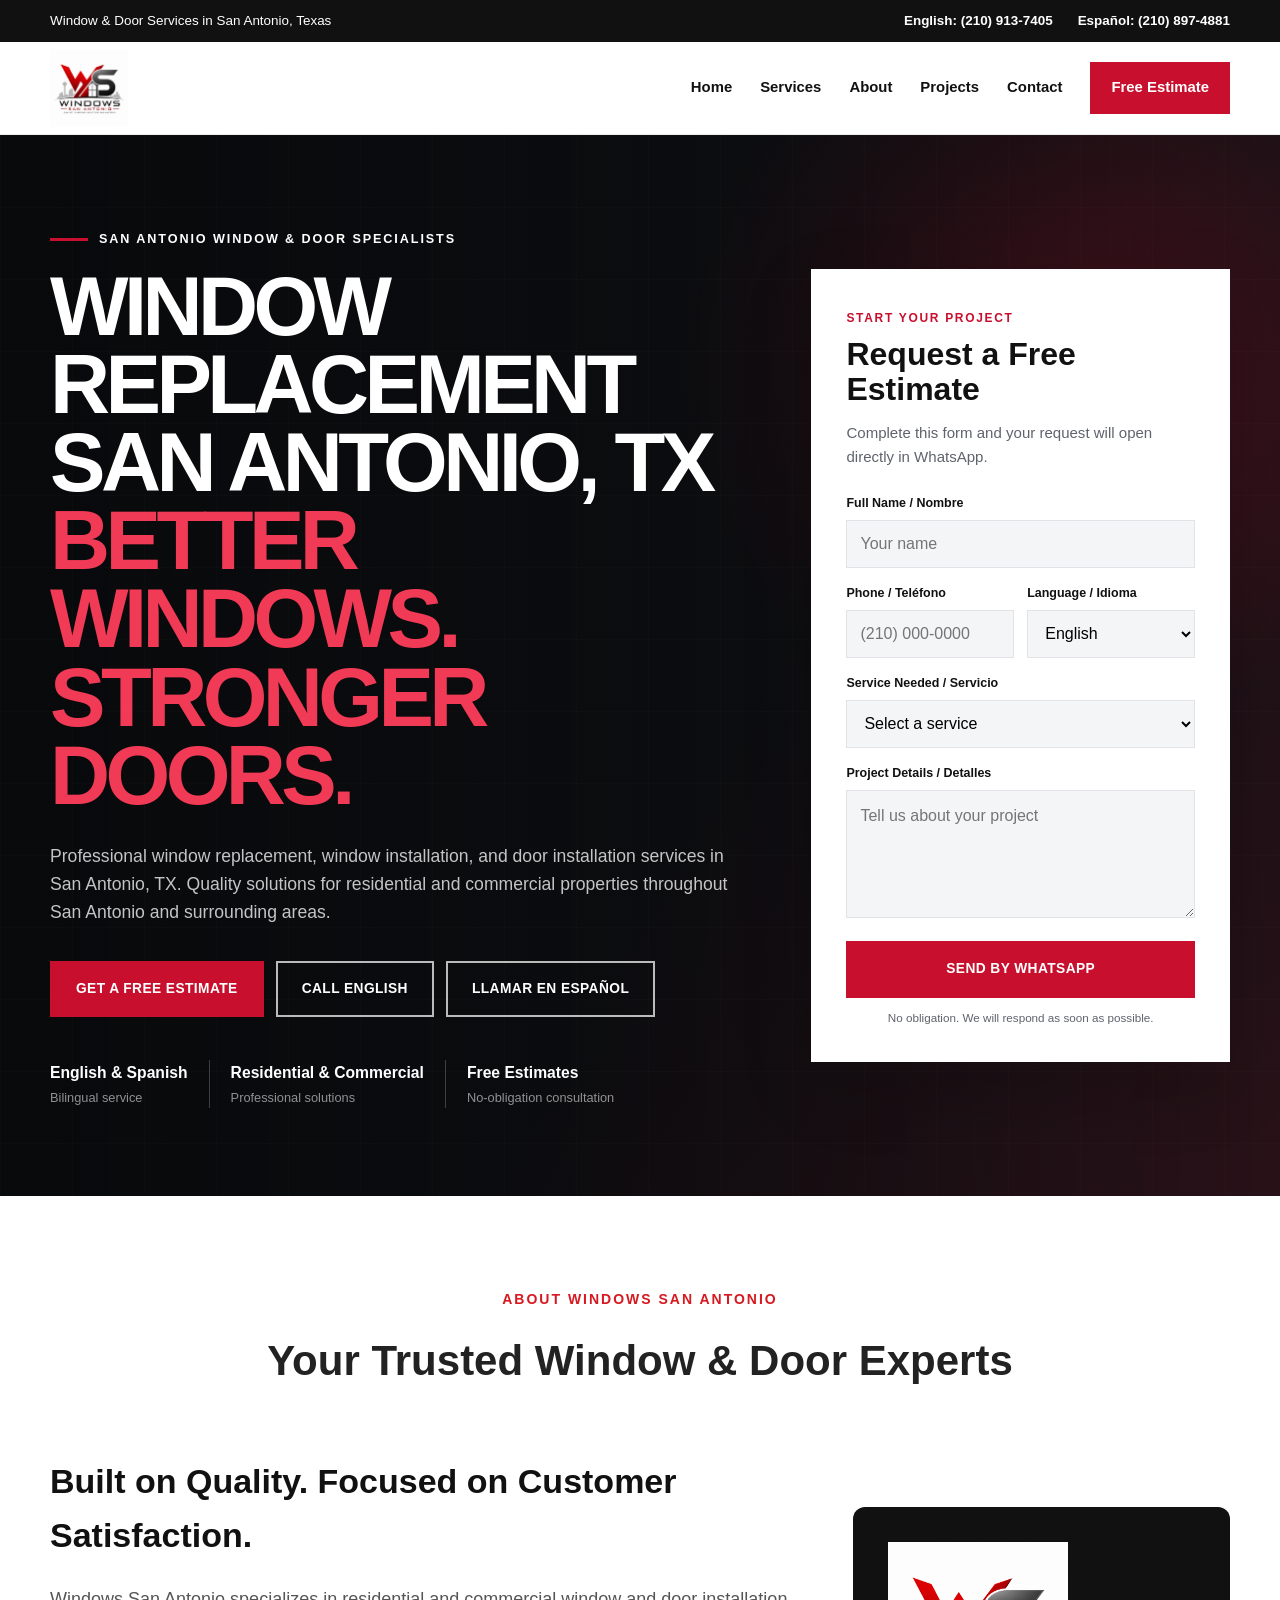
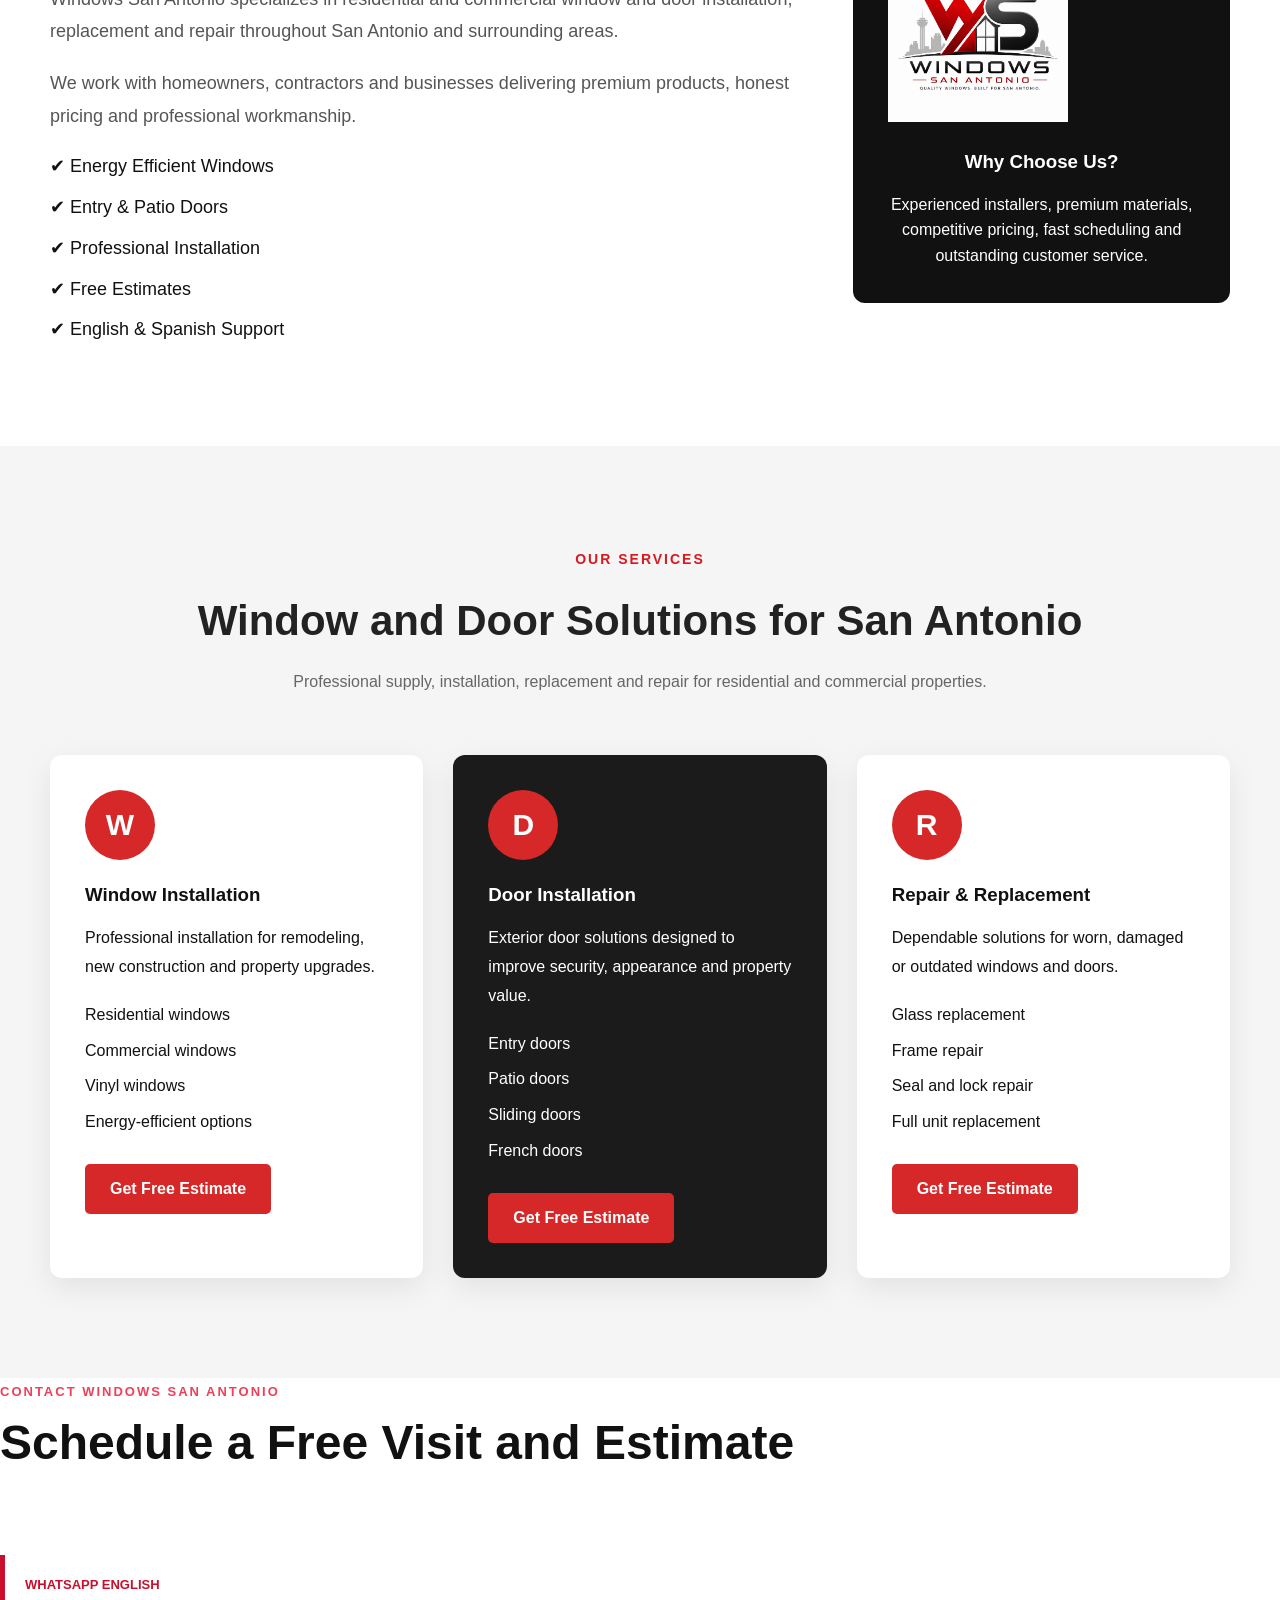
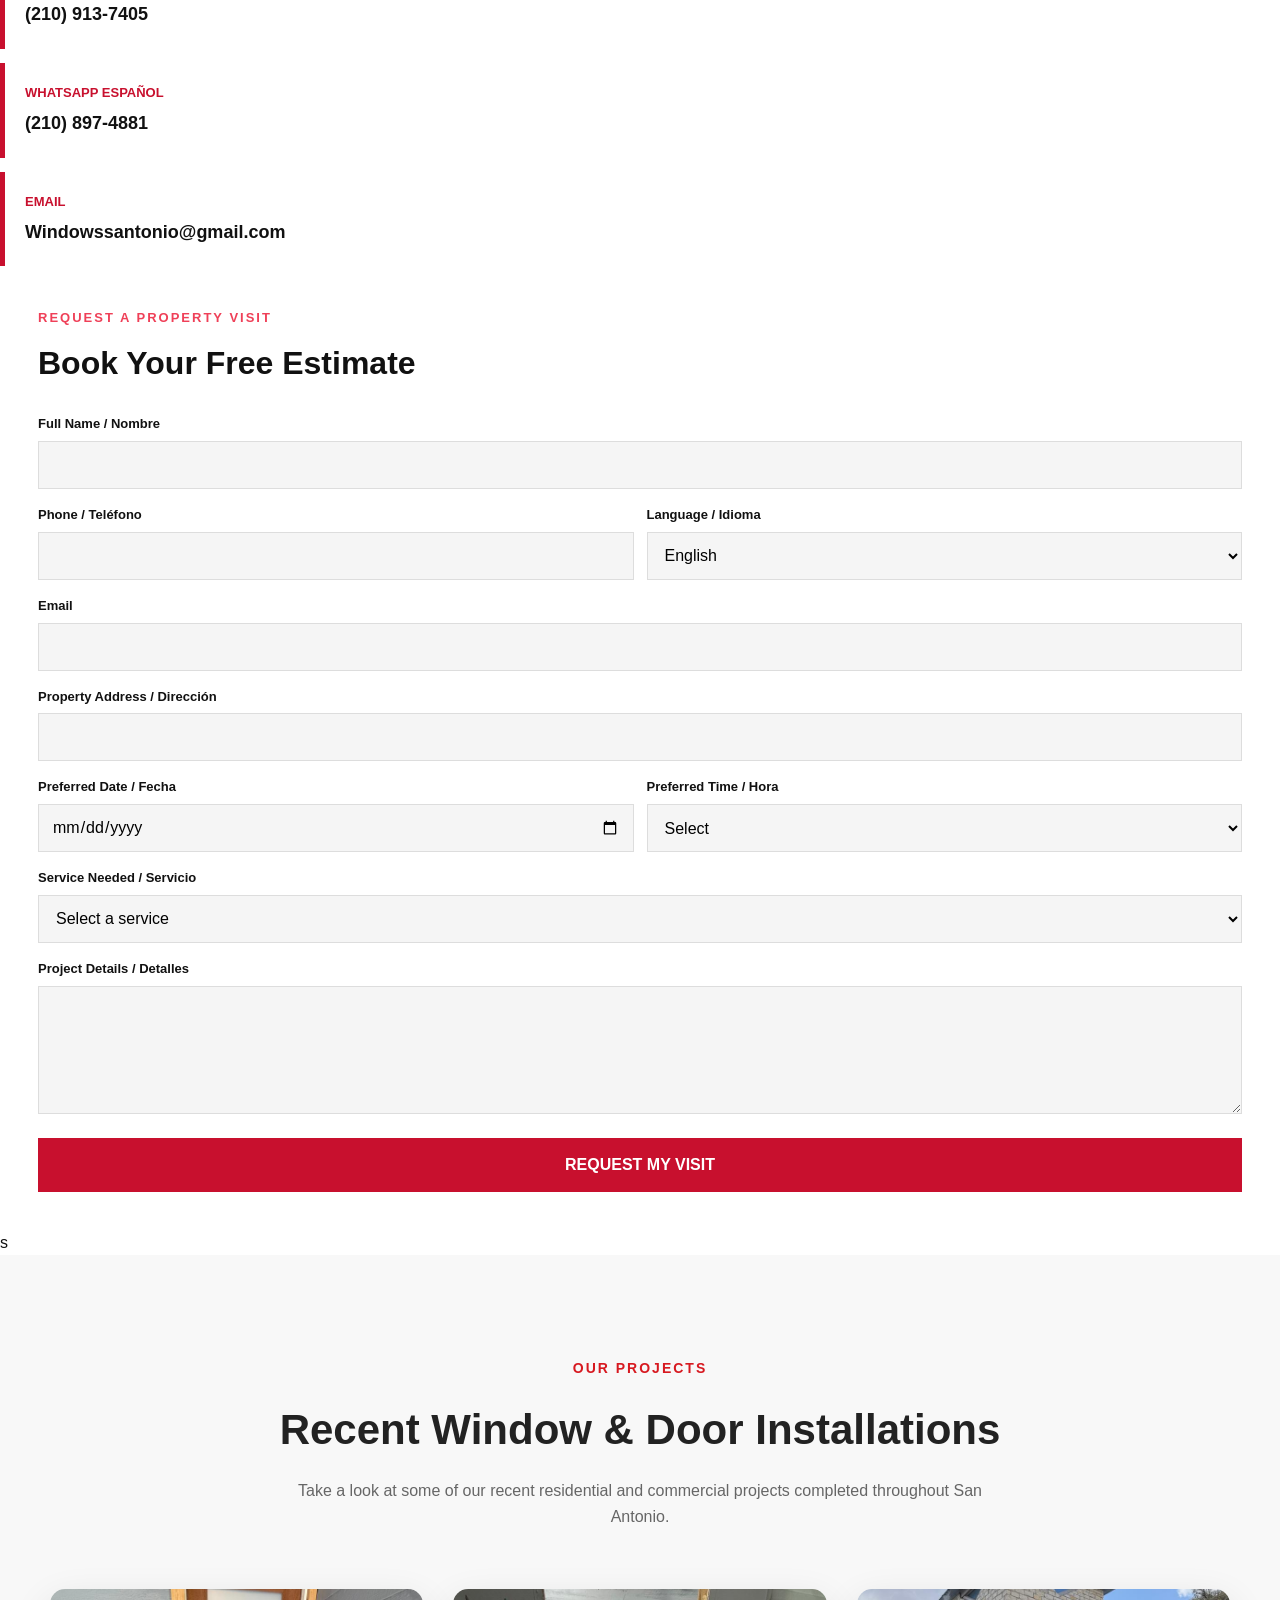
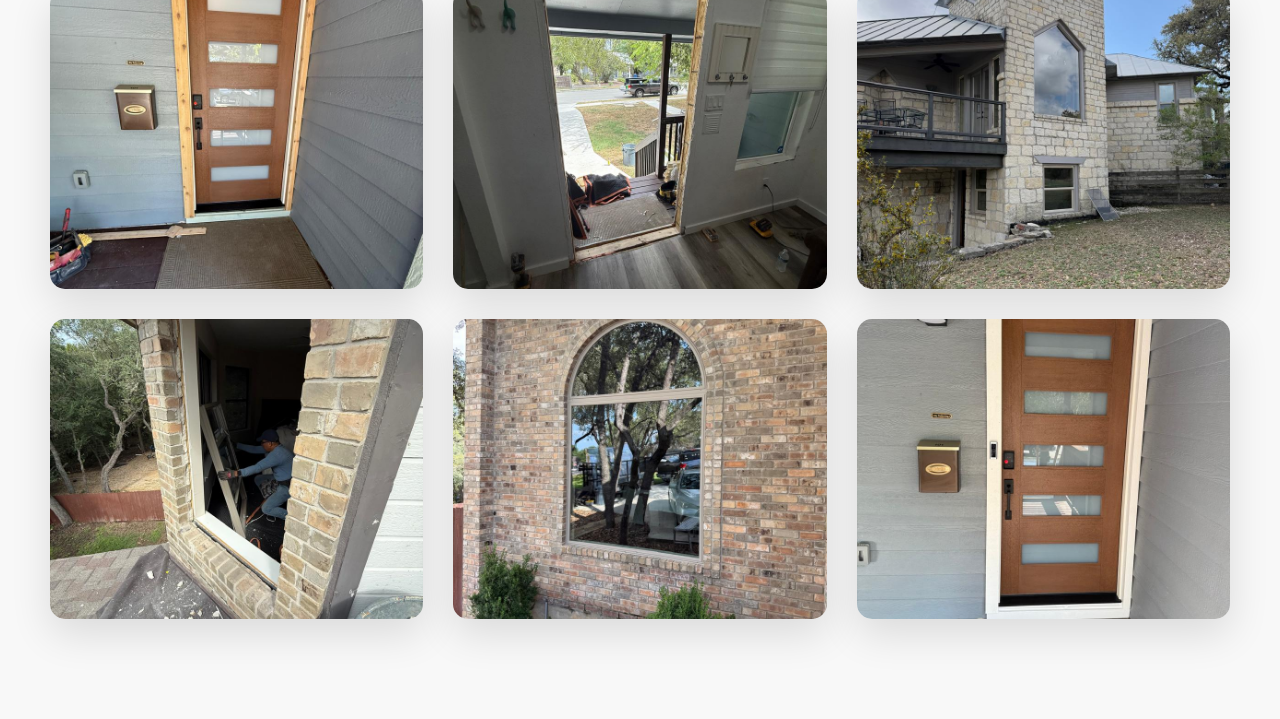
<file: index.html>
<!DOCTYPE html>
<html lang="en">
<head>
    <meta charset="UTF-8">
<meta name="google-site-verification" content="VeiWjIQxqoqvaXBOMvu2eYGOmdE_u5A2IFhsGp7LSBg" />
    <meta
        name="viewport"
        content="width=device-width, initial-scale=1.0"
    >
<title>
   Window Replacement San Antonio, TX | Windows San Antonio
</title>
    
  <meta name="description" content="Window replacement and installation in San Antonio, TX. Professional window and door installation for residential and commercial properties. Free estimates.">
  <meta name="robots" content="index, follow"><meta name="description" content="Professional window installation, window replacement, d
<meta name="author" content="Windows San Antonio">
<link rel="canonical" href="https://windowssanantonio.com/">
<link rel="icon" href="images/windows-san-antonio-logo.png"> 

    <link
        rel="stylesheet"
        href="css/style.css"
    >
</head>

<body>

    <!-- TOP CONTACT BAR -->
    <div class="top-bar">
        <div class="container top-bar-content">

            <p>
                Window & Door Services in San Antonio, Texas
            </p>

            <div class="top-bar-links">

                <a href="tel:+12109137405">
                    English: (210) 913-7405
                </a>

                <a href="tel:+12108974881">
                    Español: (210) 897-4881
                </a>

            </div>

        </div>
    </div>


    <!-- HEADER -->
    <header class="site-header" id="home">

        <nav class="navbar">

            <div class="container navbar-content">

                <!-- OFFICIAL LOGO -->
                <a
                    href="#home"
                    class="brand"
                    aria-label="Windows San Antonio Home"
                >
                    <img
                        src="images/windows-san-antonio-logo.png"
                        alt="Windows San Antonio"
                    >
                </a>


                <!-- MOBILE MENU BUTTON -->
                <button
                    class="menu-toggle"
                    id="menuToggle"
                    type="button"
                    aria-label="Open navigation menu"
                    aria-expanded="false"
                >
                    <span></span>
                    <span></span>
                    <span></span>
                </button>


                <!-- NAVIGATION -->
                <div class="nav-menu" id="navMenu">

                    <a href="#home">Home</a>

                    <a href="#services">Services</a>

                    <a href="#about">About</a>

                    <a href="#projects">Projects</a>

                    <a href="#contact">Contact</a>

                    <a
                        href="#estimate"
                        class="nav-cta"
                    >
                        Free Estimate
                    </a>

                </div>

            </div>

        </nav>

    </header>


    <main>

        <!-- HERO SECTION -->
        <section class="hero">

            <div class="hero-overlay"></div>

            <div class="container hero-content">

                <!-- HERO TEXT -->
                <div class="hero-copy">

                    <span class="eyebrow">
                        San Antonio Window & Door Specialists
                    </span>

                 <h1>
  Window Replacement San Antonio, TX<br />
  <span>Better Windows. Stronger Doors.</span>
</h1> 

   <p>
  Professional window replacement, window installation, and door installation
  services in San Antonio, TX. Quality solutions for residential and commercial
  properties throughout San Antonio and surrounding areas.
</p>                 


                    <!-- MAIN BUTTONS -->
                    <div class="hero-actions">

                        <a
                            href="#estimate"
                            class="button button-primary"
                        >
                            Get a Free Estimate
                        </a>

                        <a
                            href="tel:+12109137405"
                            class="button button-secondary"
                        >
                            Call English
                        </a>

                        <a
                            href="tel:+12108974881"
                            class="button button-secondary"
                        >
                            Llamar en Español
                        </a>

                    </div>


                    <!-- BENEFITS -->
                    <div class="hero-features">

                        <div class="feature-item">
                            <strong>English & Spanish</strong>
                            <span>Bilingual service</span>
                        </div>

                        <div class="feature-item">
                            <strong>Residential & Commercial</strong>
                            <span>Professional solutions</span>
                        </div>

                        <div class="feature-item">
                            <strong>Free Estimates</strong>
                            <span>No-obligation consultation</span>
                        </div>

                    </div>

                </div>


                <!-- ESTIMATE FORM -->
                <aside
                    class="estimate-card"
                    id="estimate"
                >

                    <span class="card-label">
                        Start Your Project
                    </span>

                    <h2>
                        Request a Free Estimate
                    </h2>

                    <p>
                        Complete this form and your request
                        will open directly in WhatsApp.
                    </p>


                    <form
                        class="estimate-form"
                        id="estimateForm"
                    >

                        <div class="form-group">

                            <label for="name">
                                Full Name / Nombre
                            </label>

                            <input
                                type="text"
                                id="name"
                                name="name"
                                placeholder="Your name"
                                required
                            >

                        </div>


                        <div class="form-row">

                            <div class="form-group">

                                <label for="phone">
                                    Phone / Teléfono
                                </label>

                                <input
                                    type="tel"
                                    id="phone"
                                    name="phone"
                                    placeholder="(210) 000-0000"
                                    required
                                >

                            </div>


                            <div class="form-group">

                                <label for="language">
                                    Language / Idioma
                                </label>

                                <select
                                    id="language"
                                    name="language"
                                    required
                                >
                                    <option value="english">
                                        English
                                    </option>

                                    <option value="spanish">
                                        Español
                                    </option>
                                </select>

                            </div>

                        </div>


                        <div class="form-group">

                            <label for="service">
                                Service Needed / Servicio
                            </label>

                            <select
                                id="service"
                                name="service"
                                required
                            >
                                <option value="">
                                    Select a service
                                </option>

                                <option value="Window Supply">
                                    Window Supply
                                </option>

                                <option value="Window Installation">
                                    Window Installation
                                </option>

                                <option value="Window Replacement">
                                    Window Replacement
                                </option>

                                <option value="Window Repair">
                                    Window Repair
                                </option>

                                <option value="Door Supply">
                                    Door Supply
                                </option>

                                <option value="Door Installation">
                                    Door Installation
                                </option>

                                <option value="Door Repair">
                                    Door Repair
                                </option>
                            </select>

                        </div>


                        <div class="form-group">

                            <label for="message">
                                Project Details / Detalles
                            </label>

                            <textarea
                                id="message"
                                name="message"
                                rows="4"
                                placeholder="Tell us about your project"
                            ></textarea>

                        </div>


                        <button
                            type="submit"
                            class="button button-primary form-button"
                        >
                            Send by WhatsApp
                        </button>


                        <p class="form-note">
                            No obligation. We will respond as soon as possible.
                        </p>

                    </form>

                </aside>

            </div>

        </section>


        <section class="about" id="about">

    <div class="container">

        <div class="section-title">
            <span>ABOUT WINDOWS SAN ANTONIO</span>
            <h2>Your Trusted Window & Door Experts</h2>
        </div>

        <div class="about-grid">

            <div class="about-text">

                <h3>Built on Quality. Focused on Customer Satisfaction.</h3>

                <p>
                    Windows San Antonio specializes in residential and commercial
                    window and door installation, replacement and repair throughout
                    San Antonio and surrounding areas.
                </p>

                <p>
                    We work with homeowners, contractors and businesses delivering
                    premium products, honest pricing and professional workmanship.
                </p>

                <ul class="about-list">

                    <li>✔ Energy Efficient Windows</li>

                    <li>✔ Entry & Patio Doors</li>

                    <li>✔ Professional Installation</li>

                    <li>✔ Free Estimates</li>

                    <li>✔ English & Spanish Support</li>

                </ul>

            </div>

            <div class="about-card">

                <img src="images/windows-san-antonio-logo.png" alt="Windows San Antonio Logo">

                <h3>Why Choose Us?</h3>

                <p>
                    Experienced installers, premium materials, competitive pricing,
                    fast scheduling and outstanding customer service.
                </p>

            </div>

        </div>

    </div>

</section>
<!-- SERVICES SECTION -->
<section class="services" id="services">

    <div class="container">

        <div class="section-title">

            <span>OUR SERVICES</span>

            <h2>
                Window and Door Solutions for San Antonio
            </h2>

            <p>
                Professional supply, installation, replacement and repair
                for residential and commercial properties.
            </p>

        </div>


        <div class="services-grid">

            <article class="service-card">

                <div class="service-icon">
                    W
                </div>

                <h3>
                    Window Installation
                </h3>

                <p>
                    Professional installation for remodeling,
                    new construction and property upgrades.
                </p>

                <ul>
                    <li>Residential windows</li>
                    <li>Commercial windows</li>
                    <li>Vinyl windows</li>
                    <li>Energy-efficient options</li>
                </ul>

                <a href="#estimate">
                    Get Free Estimate
                </a>

            </article>


            <article class="service-card featured-service">

                <div class="service-icon">
                    D
                </div>

                <h3>
                    Door Installation
                </h3>

                <p>
                    Exterior door solutions designed to improve
                    security, appearance and property value.
                </p>

                <ul>
                    <li>Entry doors</li>
                    <li>Patio doors</li>
                    <li>Sliding doors</li>
                    <li>French doors</li>
                </ul>

                <a href="#estimate">
                    Get Free Estimate
                </a>

            </article>


            <article class="service-card">

                <div class="service-icon">
                    R
                </div>

                <h3>
                    Repair & Replacement
                </h3>

                <p>
                    Dependable solutions for worn, damaged
                    or outdated windows and doors.
                </p>

                <ul>
                    <li>Glass replacement</li>
                    <li>Frame repair</li>
                    <li>Seal and lock repair</li>
                    <li>Full unit replacement</li>
                </ul>

                <a href="#estimate">
                    Get Free Estimate
                </a>

            </article>

        </div>

    </div>

</section>
<div class="visit-info">

            <span class="section-label">
                CONTACT WINDOWS SAN ANTONIO
            </span>

            <h2>
                Schedule a Free Visit and Estimate
            </h2>

            <p>
                Tell us about your window or door project.
                Choose your preferred language and request a visit
                to evaluate the property.
            </p>

            <div class="contact-options">

                <a
                    href="https://wa.me/12109137405?text=Hello%20Windows%20San%20Antonio.%20I%20would%20like%20to%20request%20a%20free%20visit%20and%20estimate."
                    target="_blank"
                    rel="noopener noreferrer"
                    class="contact-option"
                >
                    <span>WhatsApp English</span>
                    <strong>(210) 913-7405</strong>
                </a>

                <a
                    href="https://wa.me/12108974881?text=Hola%20Windows%20San%20Antonio.%20Quisiera%20solicitar%20una%20visita%20y%20cotización%20gratis."
                    target="_blank"
                    rel="noopener noreferrer"
                    class="contact-option"
                >
                    <span>WhatsApp Español</span>
                    <strong>(210) 897-4881</strong>
                </a>

                <a
                    href="mailto:Windowssantonio@gmail.com"
                    class="contact-option"
                >
                    <span>Email</span>
                    <strong>Windowssantonio@gmail.com</strong>
                </a>

            </div>

        </div>


        <div class="visit-form-card">

            <span class="form-label">
                REQUEST A PROPERTY VISIT
            </span>

            <h3>
                Book Your Free Estimate
            </h3>

            <form id="visitForm">

                <div class="form-group">

                    <label for="visitName">
                        Full Name / Nombre
                    </label>

                    <input
                        type="text"
                        id="visitName"
                        name="visitName"
                        required
                    >

                </div>


                <div class="form-row">

                    <div class="form-group">

                        <label for="visitPhone">
                            Phone / Teléfono
                        </label>

                        <input
                            type="tel"
                            id="visitPhone"
                            name="visitPhone"
                            required
                        >

                    </div>


                    <div class="form-group">

                        <label for="visitLanguage">
                            Language / Idioma
                        </label>

                        <select
                            id="visitLanguage"
                            name="visitLanguage"
                            required
                        >
                            <option value="english">
                                English
                            </option>

                            <option value="spanish">
                                Español
                            </option>
                        </select>

                    </div>

                </div>


                <div class="form-group">

                    <label for="visitEmail">
                        Email
                    </label>

                    <input
                        type="email"
                        id="visitEmail"
                        name="visitEmail"
                    >

                </div>


                <div class="form-group">

                    <label for="visitAddress">
                        Property Address / Dirección
                    </label>

                    <input
                        type="text"
                        id="visitAddress"
                        name="visitAddress"
                        required
                    >

                </div>


                <div class="form-row">

                    <div class="form-group">

                        <label for="visitDate">
                            Preferred Date / Fecha
                        </label>

                        <input
                            type="date"
                            id="visitDate"
                            name="visitDate"
                            required
                        >

                    </div>


                    <div class="form-group">

                        <label for="visitTime">
                            Preferred Time / Hora
                        </label>

                        <select
                            id="visitTime"
                            name="visitTime"
                            required
                        >
                            <option value="">
                                Select
                            </option>

                            <option value="Morning">
                                Morning / Mañana
                            </option>

                            <option value="Afternoon">
                                Afternoon / Tarde
                            </option>

                            <option value="Evening">
                                Evening / Noche
                            </option>
                        </select>

                    </div>

                </div>


                <div class="form-group">

                    <label for="visitService">
                        Service Needed / Servicio
                    </label>

                    <select
                        id="visitService"
                        name="visitService"
                        required
                    >
                        <option value="">
                            Select a service
                        </option>

                        <option value="Window Installation">
                            Window Installation
                        </option>

                        <option value="Window Replacement">
                            Window Replacement
                        </option>

                        <option value="Window Repair">
                            Window Repair
                        </option>

                        <option value="Door Installation">
                            Door Installation
                        </option>

                        <option value="Door Repair">
                            Door Repair
                        </option>
                    </select>

                </div>


                <div class="form-group">

                    <label for="visitMessage">
                        Project Details / Detalles
                    </label>

                    <textarea
                        id="visitMessage"
                        name="visitMessage"
                        rows="4"
                    ></textarea>

                </div>


                <button
                    type="submit"
                    class="visit-submit"
                >
                    Request My Visit
                </button>

            </form>

        </div>

    </div>

</section>s
  <!-- PROJECTS SECTION -->

<section class="projects" id="projects">

    <div class="container">

        <div class="section-title">

            <span>OUR PROJECTS</span>

            <h2>Recent Window & Door Installations</h2>

            <p>
                Take a look at some of our recent residential and commercial
                projects completed throughout San Antonio.
            </p>

        </div>

        <div class="projects-grid">

            <div class="project-card">
                <img src="images/projects/PHOTO-2026-07-30-11-01-45.jpg" alt="Project 1">
            </div>

            <div class="project-card">
                <img src="images/projects/PHOTO-2026-07-30-11-01-45 (1).jpg" alt="Project 2">
            </div>

            <div class="project-card">
                <img src="images/projects/PHOTO-2026-07-30-11-01-46.jpg" alt="Project 3">
            </div>

            <div class="project-card">
                <img src="images/projects/PHOTO-2026-07-30-11-01-46 (1).jpg" alt="Project 4">
            </div>

            <div class="project-card">
                <img src="images/projects/PHOTO-2026-07-30-11-01-46 (2).jpg" alt="Project 5">
            </div>

            <div class="project-card">
                <img src="images/projects/PHOTO-2026-07-30-11-01-46 (3).jpg" alt="Project 6">
            </div>

        </div>

    </div>

</section>
</main>



    <script src="js/main.js"></script>

</body>
</html>
</file>
<file: css/style.css>
:root {
    --red: #c8102e;
    --red-dark: #920b20;
    --black: #111111;
    --charcoal: #1c1d20;
    --gray-dark: #5f636c;
    --gray: #8c9098;
    --gray-light: #f4f5f7;
    --border: #e1e3e7;
    --white: #ffffff;

    --container: 1180px;
    --shadow: 0 24px 65px rgba(0, 0, 0, 0.18);
}

/* RESET */

* {
    box-sizing: border-box;
    margin: 0;
    padding: 0;
}

html {
    scroll-behavior: smooth;
}

body {
    min-width: 320px;
    color: var(--black);
    background: var(--white);
    font-family: Arial, Helvetica, sans-serif;
    line-height: 1.6;
}

body.menu-open {
    overflow: hidden;
}

a {
    color: inherit;
    text-decoration: none;
}

button,
input,
select,
textarea {
    font: inherit;
}

button {
    cursor: pointer;
}

img {
    display: block;
    max-width: 100%;
}

.container {
    width: min(calc(100% - 40px), var(--container));
    margin-inline: auto;
}

/* TOP BAR */

.top-bar {
    color: var(--white);
    background: var(--black);
    font-size: 0.84rem;
}

.top-bar-content {
    min-height: 42px;
    display: flex;
    align-items: center;
    justify-content: space-between;
    gap: 25px;
}

.top-bar-links {
    display: flex;
    align-items: center;
    gap: 25px;
    font-weight: 700;
}

.top-bar a {
    transition: color 0.2s ease;
}

.top-bar a:hover {
    color: #ff657c;
}

/* HEADER */

.site-header {
    position: sticky;
    top: 0;
    z-index: 100;
    background: rgba(255, 255, 255, 0.98);
    border-bottom: 1px solid rgba(17, 17, 17, 0.08);
    backdrop-filter: blur(12px);
}

.navbar-content {
    min-height: 92px;
    display: flex;
    align-items: center;
    justify-content: space-between;
    gap: 32px;
}

/* OFFICIAL LOGO */

.brand {
    display: flex;
    align-items: center;
    flex-shrink: 0;
}

.brand img {
    width: 215px;
    height: 78px;
    object-fit: contain;
    object-position: left center;
}

/* NAVIGATION */

.nav-menu {
    display: flex;
    align-items: center;
    gap: 28px;
}

.nav-menu > a {
    position: relative;
    font-size: 0.93rem;
    font-weight: 800;
}

.nav-menu > a:not(.nav-cta)::after {
    content: "";
    position: absolute;
    left: 0;
    bottom: -9px;
    width: 0;
    height: 3px;
    background: var(--red);
    transition: width 0.2s ease;
}

.nav-menu > a:not(.nav-cta):hover::after {
    width: 100%;
}

.nav-cta {
    padding: 14px 21px;
    color: var(--white);
    background: var(--red);
    transition:
        background 0.2s ease,
        transform 0.2s ease;
}

.nav-cta:hover {
    background: var(--red-dark);
    transform: translateY(-2px);
}

/* MOBILE MENU BUTTON */

.menu-toggle {
    display: none;
    width: 48px;
    height: 44px;
    border: 0;
    background: transparent;
}

.menu-toggle span {
    width: 30px;
    height: 3px;
    display: block;
    margin: 6px auto;
    background: var(--black);
    transition:
        transform 0.25s ease,
        opacity 0.25s ease;
}

/* HERO */

.hero {
    position: relative;
    min-height: 770px;
    display: grid;
    align-items: center;
    overflow: hidden;
    color: var(--white);

    background:
        linear-gradient(
            90deg,
            rgba(8, 9, 11, 0.97),
            rgba(8, 9, 11, 0.79) 52%,
            rgba(8, 9, 11, 0.42)
        ),
        radial-gradient(
            circle at 82% 22%,
            rgba(200, 16, 46, 0.55),
            transparent 28%
        ),
        #17181c;
}

.hero::before {
    content: "";
    position: absolute;
    inset: 0;
    opacity: 0.13;

    background-image:
        linear-gradient(
            rgba(255, 255, 255, 0.12) 1px,
            transparent 1px
        ),
        linear-gradient(
            90deg,
            rgba(255, 255, 255, 0.12) 1px,
            transparent 1px
        );

    background-size: 72px 72px;
}

.hero-overlay {
    position: absolute;
    inset: 0;

    background:
        linear-gradient(
            118deg,
            transparent 57%,
            rgba(200, 16, 46, 0.13)
        );
}

.hero-content {
    position: relative;
    z-index: 2;

    padding-block: 88px;

    display: grid;
    grid-template-columns:
        minmax(0, 1.08fr)
        minmax(360px, 0.65fr);

    align-items: center;
    gap: 66px;
}

/* HERO TEXT */

.eyebrow {
    margin-bottom: 18px;

    display: inline-flex;
    align-items: center;
    gap: 11px;

    color: var(--white);

    font-size: 0.79rem;
    font-weight: 900;
    letter-spacing: 0.15em;
    text-transform: uppercase;
}

.eyebrow::before {
    content: "";
    width: 38px;
    height: 3px;
    background: var(--red);
}

.hero-copy h1 {
    max-width: 750px;

    font-size: clamp(3.3rem, 6.5vw, 6rem);
    line-height: 0.94;
    letter-spacing: -0.055em;
    text-transform: uppercase;
}

.hero-copy h1 span {
    display: block;
    color: #f13a55;
}

.hero-copy > p {
    max-width: 690px;
    margin-top: 27px;

    color: rgba(255, 255, 255, 0.76);

    font-size: 1.1rem;
}

/* BUTTONS */

.hero-actions {
    margin-top: 35px;

    display: flex;
    flex-wrap: wrap;
    gap: 12px;
}

.button {
    min-height: 54px;
    padding: 15px 24px;

    display: inline-flex;
    align-items: center;
    justify-content: center;

    border: 2px solid transparent;

    font-size: 0.86rem;
    font-weight: 900;
    letter-spacing: 0.03em;
    text-align: center;
    text-transform: uppercase;

    transition:
        transform 0.2s ease,
        background 0.2s ease,
        color 0.2s ease,
        border-color 0.2s ease;
}

.button:hover {
    transform: translateY(-3px);
}

.button-primary {
    color: var(--white);
    background: var(--red);
}

.button-primary:hover {
    background: var(--red-dark);
}

.button-secondary {
    color: var(--white);
    border-color: rgba(255, 255, 255, 0.72);
    background: transparent;
}

.button-secondary:hover {
    color: var(--black);
    background: var(--white);
    border-color: var(--white);
}

/* HERO BENEFITS */

.hero-features {
    margin-top: 43px;

    display: flex;
    flex-wrap: wrap;
    gap: 21px;
}

.feature-item {
    padding-right: 21px;
    border-right: 1px solid rgba(255, 255, 255, 0.21);
}

.feature-item:last-child {
    border-right: 0;
}

.feature-item strong,
.feature-item span {
    display: block;
}

.feature-item strong {
    font-size: 0.98rem;
}

.feature-item span {
    margin-top: 2px;

    color: rgba(255, 255, 255, 0.55);

    font-size: 0.8rem;
}

/* ESTIMATE CARD */

.estimate-card {
    padding: 35px;

    color: var(--black);
    background: var(--white);

    box-shadow: var(--shadow);
}

.card-label {
    color: var(--red);

    font-size: 0.75rem;
    font-weight: 900;
    letter-spacing: 0.14em;
    text-transform: uppercase;
}

.estimate-card h2 {
    margin-top: 8px;

    font-size: 2rem;
    line-height: 1.08;
}

.estimate-card > p {
    margin-top: 14px;

    color: var(--gray-dark);

    font-size: 0.94rem;
}

/* FORM */

.estimate-form {
    margin-top: 25px;
}

.form-group {
    margin-bottom: 16px;
}

.form-row {
    display: grid;
    grid-template-columns: 1fr 1fr;
    gap: 13px;
}

.form-group label {
    margin-bottom: 6px;

    display: block;

    font-size: 0.78rem;
    font-weight: 800;
}

.form-group input,
.form-group select,
.form-group textarea {
    width: 100%;

    border: 1px solid var(--border);
    outline: 0;

    background: var(--gray-light);

    transition:
        border-color 0.2s ease,
        box-shadow 0.2s ease;
}

.form-group input,
.form-group select {
    min-height: 48px;
    padding: 0 13px;
}

.form-group textarea {
    padding: 12px 13px;
    resize: vertical;
}

.form-group input:focus,
.form-group select:focus,
.form-group textarea:focus {
    border-color: var(--red);

    box-shadow:
        0 0 0 3px rgba(200, 16, 46, 0.1);
}

.form-button {
    width: 100%;
}

.form-note {
    margin-top: 11px;

    color: var(--gray-dark);

    font-size: 0.73rem;
    text-align: center;
}

/* TABLET */

@media (max-width: 1050px) {

    .top-bar-content {
        justify-content: center;
    }

    .top-bar-content > p {
        display: none;
    }

    .menu-toggle {
        position: relative;
        z-index: 210;
        display: block;
    }

    .menu-toggle.active span:nth-child(1) {
        transform: translateY(9px) rotate(45deg);
    }

    .menu-toggle.active span:nth-child(2) {
        opacity: 0;
    }

    .menu-toggle.active span:nth-child(3) {
        transform: translateY(-9px) rotate(-45deg);
    }

    .nav-menu {
        position: fixed;
        inset: 0;
        z-index: 200;

        padding: 120px 30px 40px;

        display: flex;
        flex-direction: column;
        align-items: stretch;
        gap: 0;

        color: var(--white);
        background: rgba(8, 8, 9, 0.985);

        transform: translateX(100%);

        transition: transform 0.28s ease;
    }

    .nav-menu.active {
        transform: translateX(0);
    }

    .nav-menu > a {
        padding: 18px 0;

        border-bottom:
            1px solid rgba(255, 255, 255, 0.12);

        font-size: 1.15rem;
    }

    .nav-cta {
        margin-top: 25px;
        text-align: center;
    }

    .hero-content {
        grid-template-columns: 1fr;
    }

    .estimate-card {
        max-width: 720px;
    }
}

/* MOBILE */

@media (max-width: 680px) {

    .container {
        width: min(calc(100% - 28px), var(--container));
    }

    .top-bar-links {
        width: 100%;
        justify-content: space-between;
        gap: 10px;

        font-size: 0.72rem;
    }

    .navbar-content {
        min-height: 78px;
    }

    .brand img {
        width: 170px;
        height: 62px;
    }

    .hero {
        min-height: auto;
    }

    .hero-content {
        padding-block: 66px;
        gap: 44px;
    }

    .hero-copy h1 {
        font-size: clamp(2.7rem, 14vw, 4.5rem);
    }

    .hero-copy > p {
        font-size: 1rem;
    }

    .hero-actions,
    .hero-actions .button {
        width: 100%;
    }

    .hero-features {
        display: grid;
    }

    .feature-item {
        padding-right: 0;
        padding-bottom: 13px;

        border-right: 0;

        border-bottom:
            1px solid rgba(255, 255, 255, 0.18);
    }

    .estimate-card {
        padding: 26px 20px;
    }

    .form-row {
        grid-template-columns: 1fr;
        gap: 0;
    }
}/* ===========================
   ABOUT SECTION
=========================== */

.about{
    background:#ffffff;
    padding:90px 0;
}

.section-title{
    text-align:center;
    margin-bottom:60px;
}

.section-title span{
    color:#d62828;
    font-weight:700;
    letter-spacing:2px;
    font-size:14px;
}

.section-title h2{
    font-size:42px;
    margin-top:10px;
    color:#222;
}

.about-grid{
    display:grid;
    grid-template-columns:2fr 1fr;
    gap:50px;
    align-items:center;
}

.about-text h3{
    font-size:34px;
    margin-bottom:20px;
}

.about-text p{
    font-size:18px;
    line-height:1.8;
    margin-bottom:20px;
    color:#555;
}

.about-list{
    list-style:none;
    padding:0;
}

.about-list li{
    margin-bottom:12px;
    font-size:18px;
}

.about-card{
    background:#111;
    color:#fff;
    border-radius:12px;
    padding:35px;
    text-align:center;
}

.about-card img{
    width:180px;
    margin-bottom:25px;
}

.about-card h3{
    margin-bottom:15px;
}
/* ===========================
   SERVICES SECTION
=========================== */

.services{
    padding:100px 0;
    background:#f5f5f5;
}

.services-grid{
    display:grid;
    grid-template-columns:repeat(3,1fr);
    gap:30px;
}

.service-card{
    background:#fff;
    padding:35px;
    border-radius:12px;
    box-shadow:0 10px 30px rgba(0,0,0,.08);
    transition:.3s;
}

.service-card:hover{
    transform:translateY(-8px);
}

.featured-service{
    background:#1b1b1b;
    color:#fff;
}

.service-icon{
    width:70px;
    height:70px;
    background:#d62828;
    color:#fff;
    display:flex;
    justify-content:center;
    align-items:center;
    font-size:30px;
    font-weight:bold;
    border-radius:50%;
    margin-bottom:20px;
}

.service-card h3{
    margin-bottom:15px;
}

.service-card p{
    line-height:1.8;
    margin-bottom:20px;
}

.service-card ul{
    list-style:none;
    padding:0;
}

.service-card li{
    margin-bottom:10px;
}

.service-card a{
    display:inline-block;
    margin-top:20px;
    background:#d62828;
    color:#fff;
    padding:12px 25px;
    border-radius:5px;
    text-decoration:none;
    font-weight:bold;
}
/* ===========================
   CONTACT AND VISIT SECTION
=========================== */

.visit-section {
    padding: 100px 0;
    color: #ffffff;
    background: #171717;
}

.visit-grid {
    display: grid;
    grid-template-columns: 0.9fr 1.1fr;
    gap: 60px;
    align-items: start;
}

.section-label,
.form-label {
    color: #ef4058;
    font-size: 13px;
    font-weight: 900;
    letter-spacing: 2px;
}

.visit-info h2 {
    margin-top: 15px;
    font-size: 48px;
    line-height: 1.05;
}

.visit-info > p {
    margin-top: 22px;
    color: rgba(255, 255, 255, 0.68);
    font-size: 18px;
}

.contact-options {
    margin-top: 35px;
    display: grid;
    gap: 14px;
}

.contact-option {
    padding: 20px;
    display: block;
    color: #111111;
    background: #ffffff;
    border-left: 5px solid #c8102e;
    transition: transform 0.2s ease;
}

.contact-option:hover {
    transform: translateX(7px);
}

.contact-option span,
.contact-option strong {
    display: block;
}

.contact-option span {
    color: #c8102e;
    font-size: 13px;
    font-weight: 900;
    text-transform: uppercase;
}

.contact-option strong {
    margin-top: 5px;
    font-size: 18px;
}

.visit-form-card {
    padding: 38px;
    color: #111111;
    background: #ffffff;
}

.visit-form-card h3 {
    margin-top: 8px;
    margin-bottom: 25px;
    font-size: 32px;
}

.visit-form-card .form-group {
    margin-bottom: 16px;
}

.visit-form-card label {
    display: block;
    margin-bottom: 6px;
    font-size: 13px;
    font-weight: 800;
}

.visit-form-card input,
.visit-form-card select,
.visit-form-card textarea {
    width: 100%;
    border: 1px solid #dddddd;
    background: #f5f5f5;
}

.visit-form-card input,
.visit-form-card select {
    min-height: 48px;
    padding: 0 13px;
}

.visit-form-card textarea {
    padding: 12px 13px;
}

.visit-submit {
    width: 100%;
    min-height: 54px;
    border: 0;
    color: #ffffff;
    background: #c8102e;
    font-weight: 900;
    text-transform: uppercase;
}

.visit-submit:hover {
    background: #920b20;
}

@media (max-width: 900px) {
    .visit-grid {
        grid-template-columns: 1fr;
    }
}

@media (max-width: 680px) {
    .visit-section {
        padding: 75px 0;
    }

    .visit-info h2 {
        font-size: 36px;
    }

    .visit-form-card {
        padding: 28px 20px;
    }
}
/* ===========================
   PROJECT GALLERY
=========================== */

.projects{
    padding:100px 0;
    background:#f8f8f8;
}

.section-title{
    text-align:center;
    margin-bottom:60px;
}

.section-title span{
    color:#d71920;
    font-weight:700;
    letter-spacing:2px;
}

.section-title h2{
    font-size:42px;
    margin:15px 0;
}

.section-title p{
    color:#666;
    max-width:700px;
    margin:auto;
}

.projects-grid{

    display:grid;

    grid-template-columns:repeat(auto-fit,minmax(320px,1fr));

    gap:30px;

}

.project-card{

    overflow:hidden;

    border-radius:15px;

    background:#fff;

    box-shadow:0 15px 40px rgba(0,0,0,.12);

    transition:.4s;

}

.project-card:hover{

    transform:translateY(-8px);

}

.project-card img{

    width:100%;

    height:300px;

    object-fit:cover;

    display:block;

    transition:.4s;

}

.project-card:hover img{

    transform:scale(1.08);

}
</file>
